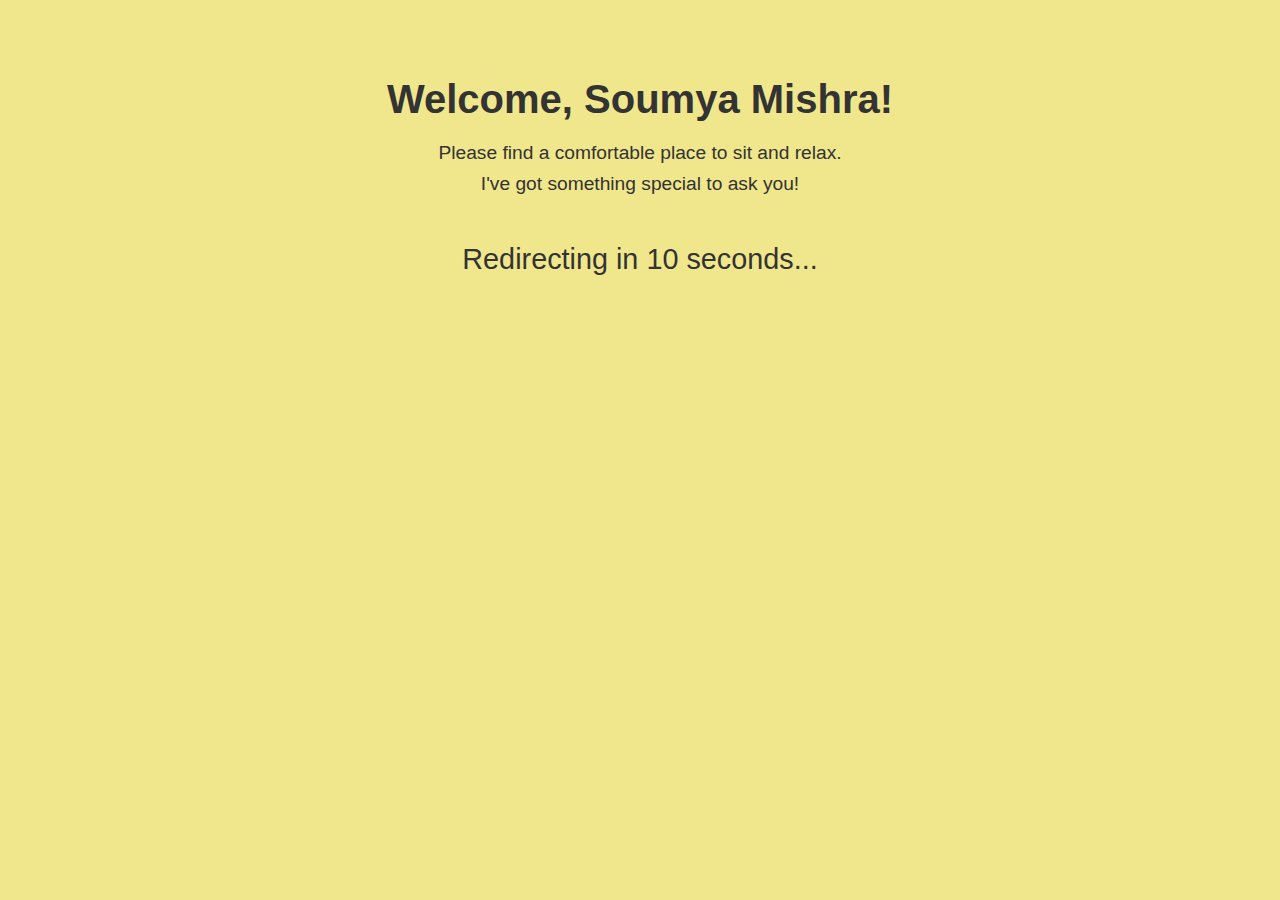
<file: index.html>
<!DOCTYPE html>
<html lang="en">
<head>
    <meta charset="UTF-8">
    <title>Something for my Soumya Mishra ❤️</title>
    <style>
        body {
            background-color: #f0e68c;
            font-family: Arial, sans-serif;
            color: #333;
            text-align: center;
            margin: 0;
            padding: 50px;
        }
        h1 {
            font-size: 2.5em;
            margin-bottom: 0.5em;
        }
        p {
            font-size: 1.2em;
            margin: 0.5em 0;
        }
        .message {
            font-size: 1.5em;
            margin-top: 2em;
        }
        button {
            padding: 10px 20px;
            font-size: 1.2em;
            background-color: #ff69b4;
            color: white;
            border: none;
            border-radius: 5px;
            cursor: pointer;
            margin-top: 20px;
        }
        button:hover {
            background-color: #ff1493;
        }
    </style>
    <script>
        function redirectToMainPage() {
            setTimeout(function() {
                location.href = 'index2.html';
            }, 10000); // Redirects after 10 seconds
        }
    </script>
</head>
<body onload="redirectToMainPage()">
    <h1>Welcome, Soumya Mishra!</h1>
    <p>Please find a comfortable place to sit and relax.</p>
    <p>I've got something special to ask you!</p>
    <div class="message">
        <p>Redirecting in 10 seconds...</p>
    </div>
</body>
</html>
</file>
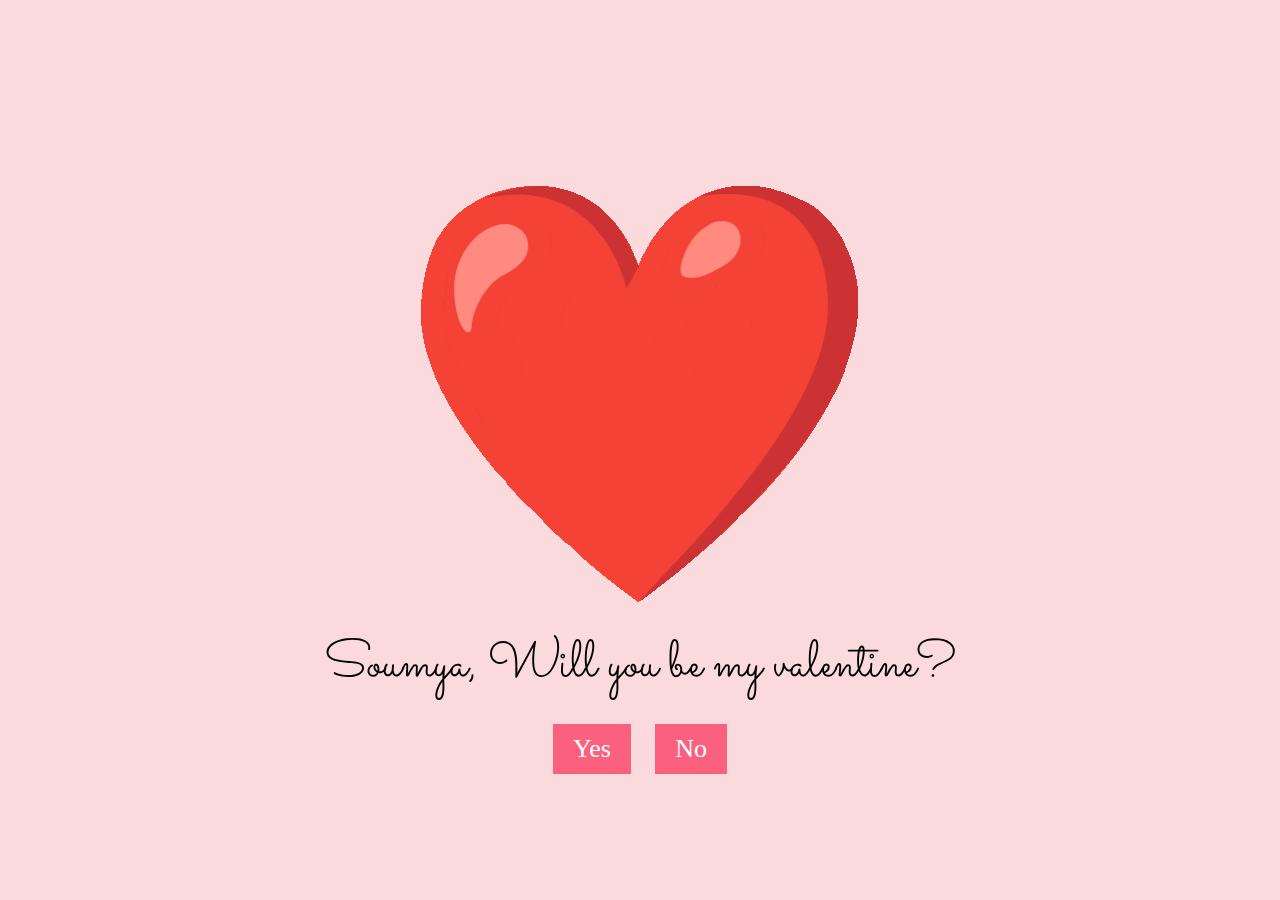
<file: index2.html>
<!DOCTYPE html>
<html lang="en">
<head>
    <meta charset="UTF-8">
    <meta name="viewport" content="width=device-width, initial-scale=1.0">
    <title>Will You Be My Valentine?</title>
    <link rel="stylesheet" href="https://fonts.googleapis.com/css2?family=Sacramento&display=swap">
    <link rel="stylesheet" href="style.css"> 
<body>
    <div id="container">
        <div id="image-container"></div>
        <div id="text-container">
            <div id="question">Soumya, Will you be my valentine?</div>
            <div id="options">
                <button id="yes-button" onclick="selectOption('yes')">Yes</button> 
                <button id="no-button" onclick="selectOption('no')">No</button>
        </div>
    </div>

    <script src="script.js"></script>
    
    <audio autoplay>
        <source src="wanna.mp3" type="audio/mpeg">
    </audio>
</body>
</html>
</file>
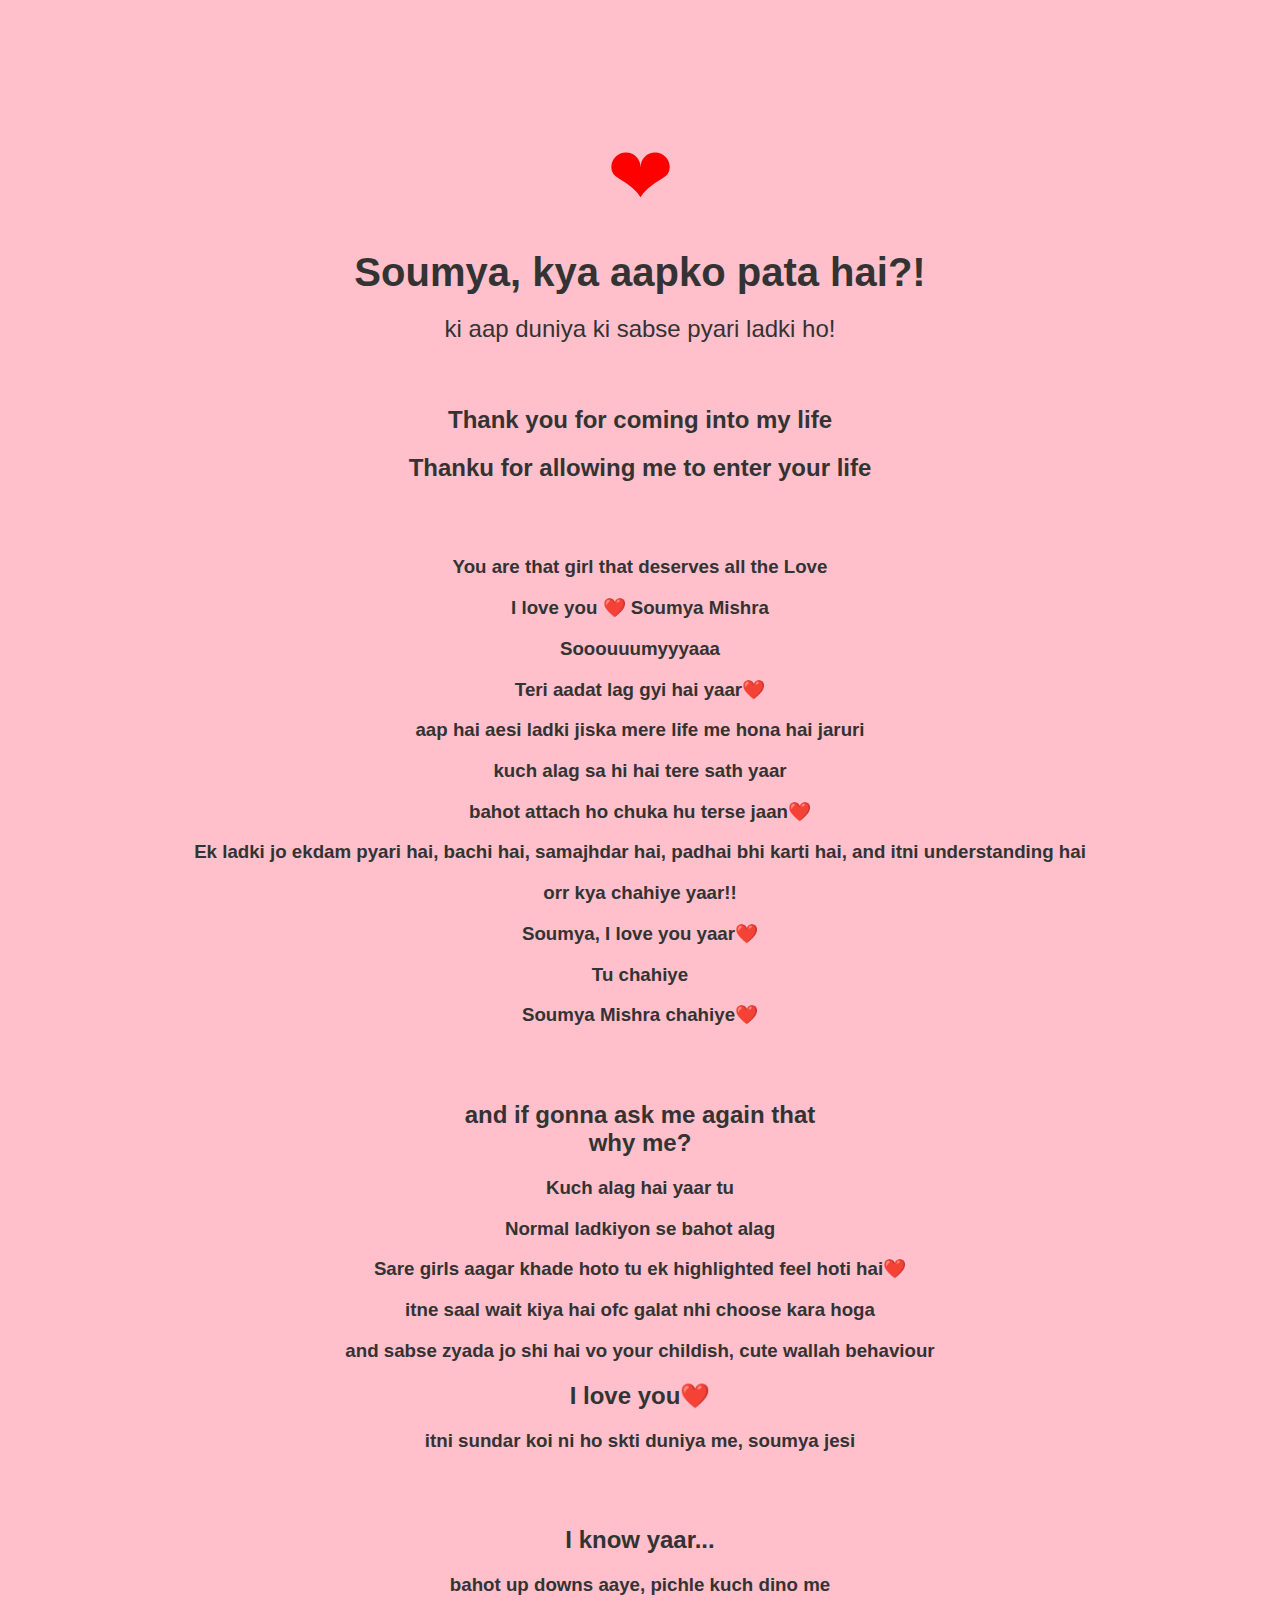
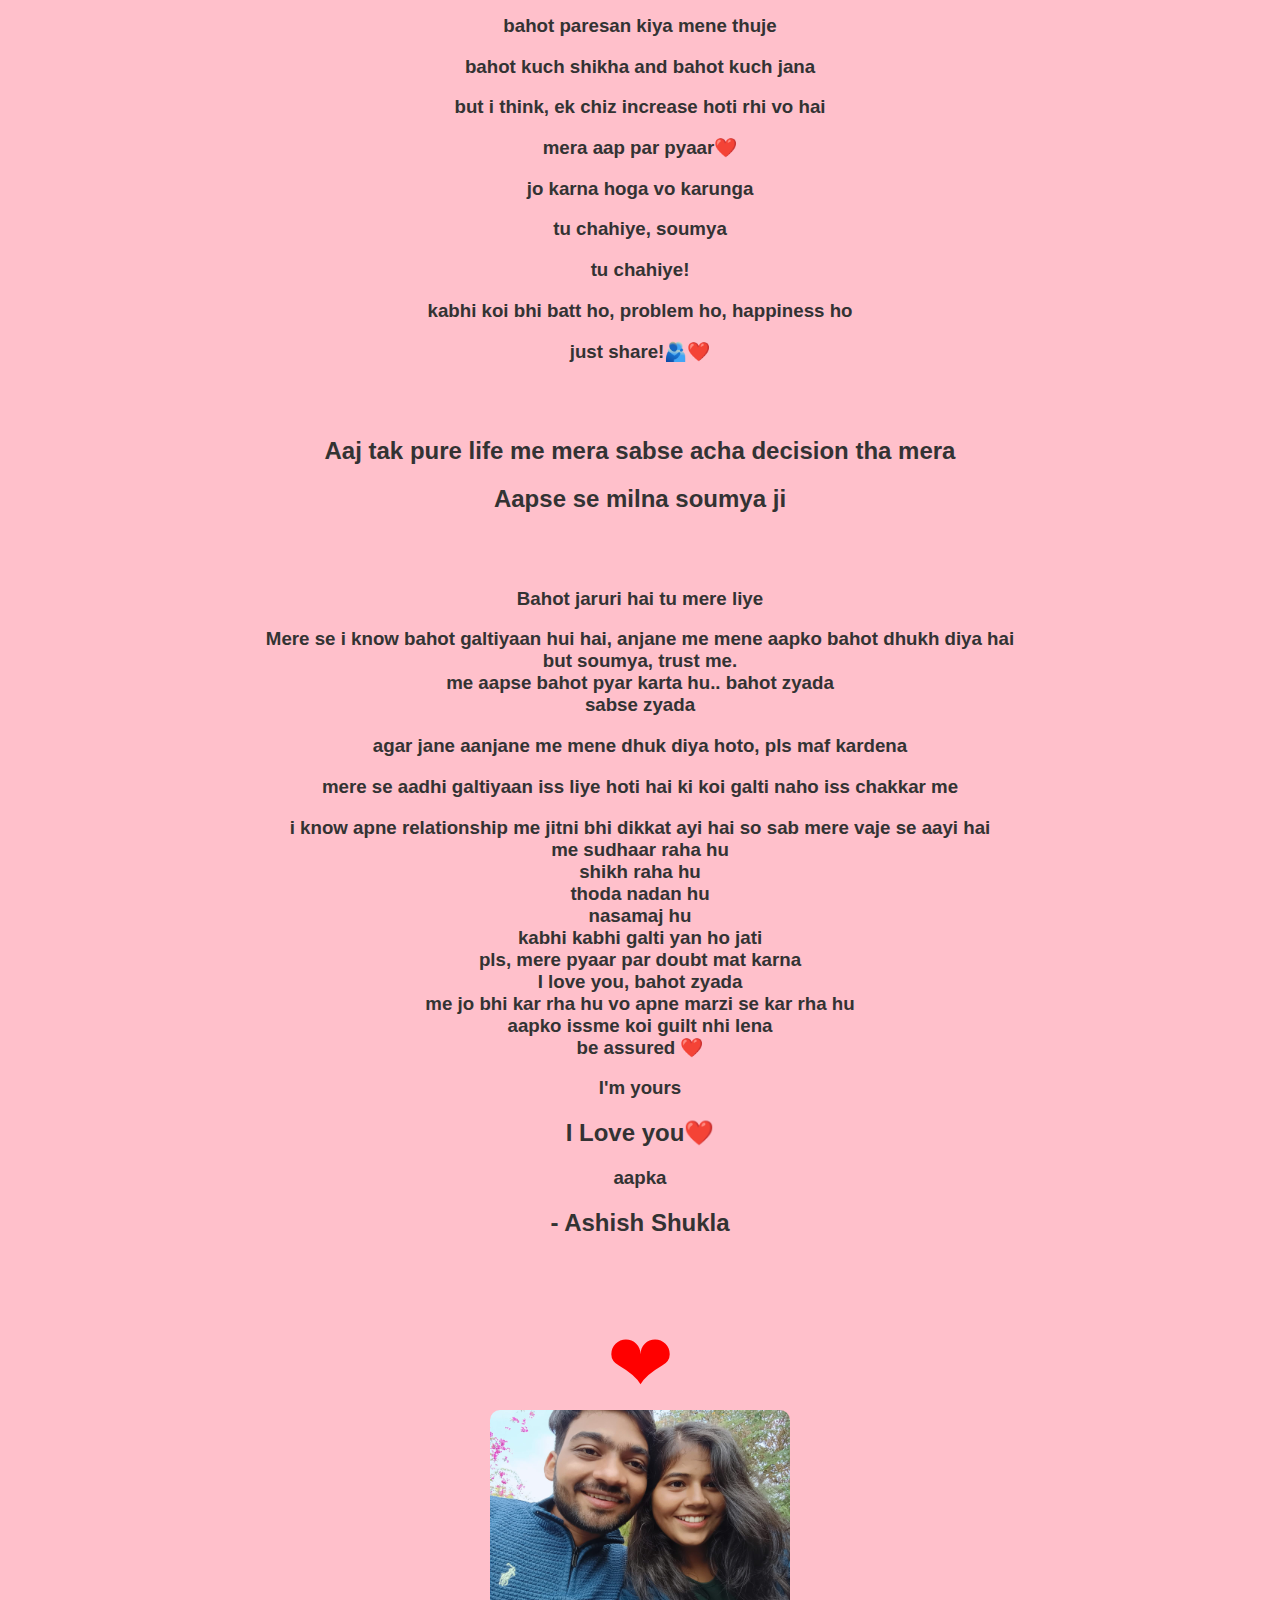
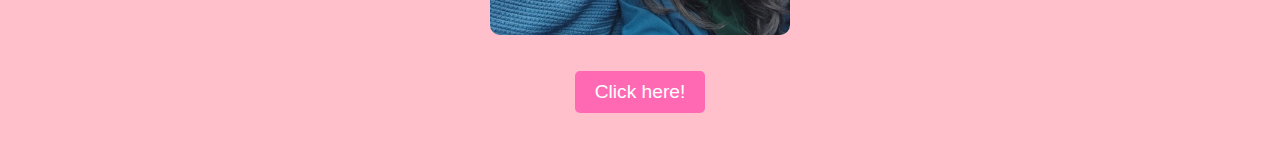
<file: msg.html>
<!DOCTYPE html>
<html lang="en">
<head>
    <meta charset="UTF-8">
    <title>Special Message</title>
    <style>
        body {
            background-color: #ffc0cb;
            font-family: 'Comic Sans MS', cursive, sans-serif;
            color: #333;
            text-align: center;
            margin: 0;
            padding: 50px;
        }
        h1 {
            font-size: 2.5em;
            margin-bottom: 0.5em;
        }
        p {
            font-size: 1.5em;
            margin: 0.3em 0;
        }
        .heart {
            font-size: 5em;
            color: red;
            margin-top: 1em;
            animation: heartbeat 1.5s infinite;
        }
        @keyframes heartbeat {
            0% { transform: scale(1); }
            25% { transform: scale(1.2); }
            50% { transform: scale(1); }
            75% { transform: scale(1.2); }
            100% { transform: scale(1); }
        }
        .button-container {
            margin-top: 2em;
        }
        button {
            padding: 10px 20px;
            font-size: 1.2em;
            background-color: #ff69b4;
            color: white;
            border: none;
            border-radius: 5px;
            cursor: pointer;
        }
        button:hover {
            background-color: #ff1493;
        }
    </style>
</head>
<body>

    
    <audio autoplay loop>
        <source src="chand.mp3" type="audio/mpeg">
    </audio>


    <div class="heart">&#10084;</div>
    <h1>Soumya, kya aapko pata hai?!</h1>
    <p>ki aap duniya ki sabse pyari ladki ho!</p> <br><br>
    <h2>Thank you for coming into my life</h2>
    <h2>Thanku for allowing me to enter your life</h2> <br><br>
    <h3>You are that girl that deserves all the Love</h3>
    <h3>I love you ❤️ Soumya Mishra</h3>
    <h3>Sooouuumyyyaaa</h3>
    <h3>Teri aadat lag gyi hai yaar❤️</h3>
    <h3>aap hai aesi ladki jiska mere life me hona hai jaruri</h3>
    <h3>kuch alag sa hi hai tere sath yaar</h3>
    <h3>bahot attach ho chuka hu terse jaan❤️</h3>
    <h3>Ek ladki jo ekdam pyari hai, bachi hai, samajhdar hai, padhai bhi karti hai, and itni understanding hai</h3>
    <h3>orr kya chahiye yaar!!</h3>
    <h3>Soumya, I love you yaar❤️</h3>
    <h3>Tu chahiye</h3>
    <h3>Soumya Mishra chahiye❤️</h3> <br><br>

    <h2>and if gonna ask me again that <br> why me?</h2>
    <h3>Kuch alag hai yaar tu</h3>
    <h3>Normal ladkiyon se bahot alag</h3>
    <h3>Sare girls aagar khade hoto tu ek highlighted feel hoti hai❤️</h3>
    <h3>itne saal wait kiya hai ofc galat nhi choose kara hoga</h3>
    <h3>and sabse zyada jo shi hai vo your childish, cute wallah behaviour</h3>
    <h2>I love you❤️</h2>
    <h3>itni sundar koi ni ho skti duniya me, soumya jesi</h3> <br><br>

    <h2>I know yaar...</h2>
    <h3>bahot up downs aaye, pichle kuch dino me</h3>
    <h3>bahot paresan kiya mene thuje</h3>
    <h3>bahot kuch shikha and bahot kuch jana</h3>
    <h3>but i think, ek chiz increase hoti rhi vo hai</h3>
    <h3>mera aap par pyaar❤️</h3>
    <h3>jo karna hoga vo karunga</h3>
    <h3>tu chahiye, soumya </h3>
    <h3>tu chahiye! </h3>
    <h3>kabhi koi bhi batt ho, problem ho, happiness ho</h3>
    <h3>just share!🫂❤️</h3> <br><br>
    <h2>Aaj tak pure life me mera sabse acha decision tha mera</h2>
    <h2>Aapse se milna soumya ji</h2>
   
    <br><br>
    <h3>Bahot jaruri hai tu mere liye</h3>
    <h3>Mere se i know bahot galtiyaan hui hai, anjane me mene aapko bahot dhukh diya hai <br> but soumya, trust me. <br>me aapse bahot pyar karta hu.. bahot zyada <br>sabse zyada</h3>
<h3>agar jane aanjane me mene dhuk diya hoto, pls maf kardena</h3>
<h3>mere se aadhi galtiyaan iss liye hoti hai ki koi galti naho iss chakkar me</h3>
<h3>i know apne relationship me jitni bhi dikkat ayi hai so sab mere vaje se aayi hai <br>me sudhaar raha hu <br>shikh raha hu <br>thoda nadan hu <br>nasamaj hu <br>kabhi kabhi galti yan ho jati <br>pls, mere pyaar par doubt mat karna <br>I love you, bahot zyada <br>me jo bhi kar rha hu vo apne marzi se kar rha hu <br>aapko issme koi guilt nhi lena <br>be assured ❤️</h3>
    
    <h3>I'm yours </h3>
    <h2>I Love you❤️</h2>
    <h3>aapka</h3>
    <h2>- Ashish Shukla</h2>


    <h2></h2>


    <p></p>

    <div class="heart">&#10084;</div>


    <img src="images/a1.jpg" alt="Us" style="width:300px;border-radius:10px;">
  
    <div class="button-container">
        <button onclick="location.href='photos.html';">Click here!</button>
    </div>
</body>
</html>
</file>
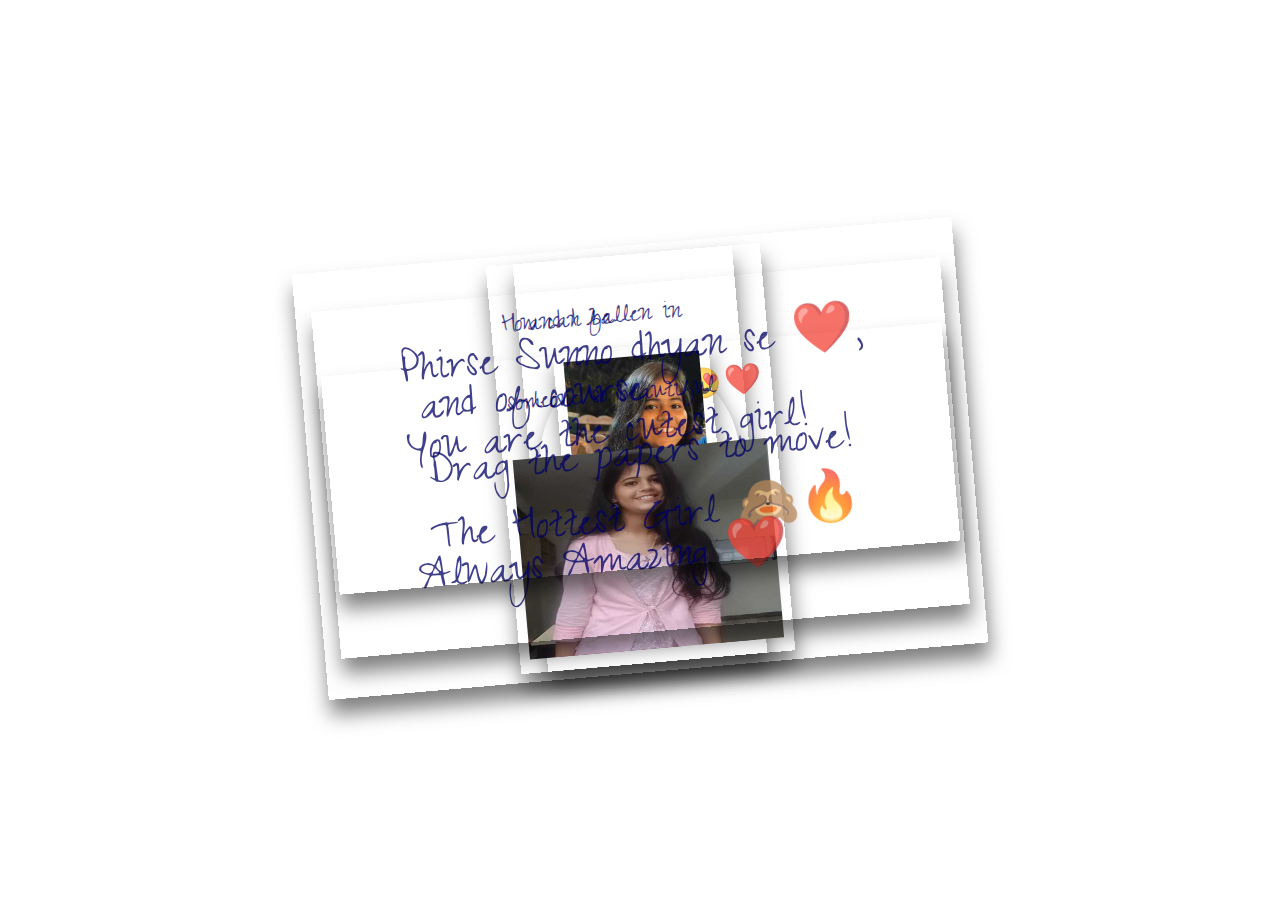
<file: photos.html>
<!DOCTYPE html>
<html lang="en" >
<head>
  <meta charset="UTF-8">
  <title>Soumya ❤️ Photos</title>
  <link rel='stylesheet' href='https://fonts.googleapis.com/css2?family=Short+Stack&amp;family=Homemade+Apple&amp;display=swap'><link rel="stylesheet" href="./style2.css">

</head>
<body>
    
  <audio autoplay>
    <source src="tumhi.mp3" type="audio/mpeg">
</audio>
<div class="paper heart">

</div>

  
<div class="paper image">
  <p> and I fallen in</p>
    <p>Love with You 😍 </p>
   <img src="images/a4.jpg" />
</div>

<div class="paper image">
  <p</p>
  <img src="images/a2.jpg" />
</div>

<div class="paper image">
  <p>How can be </p>
   <p> someone so beautiful ❤️ </p>

  <img src="images/a3.jpg" />
</div>



<div class="paper red">
<p class="p1"> and of course </p>
<p class="p2">The Hottest Girl 🙈🔥</p>
</div>

<div class="paper">
<p class="p1">Phirse Sunno dhyan se ❤️, <br> You are the cutest girl! </p>
  <p class="p1">Always Amazing <span style="color: red !important;">❤️</span></p>
</div>

<div class="paper">
<p class="p1">Drag the papers to move!</p>
</div>
  <script  src="./script2.js"></script>





</body>
</html>
</file>
<file: style.css>
body {
    font-family: Arial, sans-serif; 
    text-align: center; 
    margin: 0;
    background-color: #FADADD; 

#container {
    display: flex;
    flex-direction: column; 
    align-items: center; 
    justify-content: center; 
    height: 100vh; 
}

#image-container {
}

#question {
    font-family: 'Sacramento', cursive; 
    font-size: 52px; 
}

#options {
    margin-top: 20px; 
}

button {
    padding: 10px 20px; 
    margin: 0 10px;
    font-size: 26px; 
    font-family: 'Fantasy', cursive; 
    background-color: #FB607F;
    color: white; 
    border: none; 
    cursor: pointer; 
}



#go-to-msg-button {
    display: block;
    margin: 20px auto;
    padding: 10px 20px;
    font-size: 18px;
    background-color: #17a2b8; 
}

#go-to-msg-button:hover {
    background-color: #138496;
}
</file>
<file: style2.css>
@import url('https://fonts.googleapis.com/css2?family=Zeyada&display=swap');




body {
  height: 100vh;
  display: flex;
  align-items: center;
  justify-content: center;

  background-size: 1000px;
  background-image: url("https://img.freepik.com/free-photo/blurred-pop-abstract-background-pink_58702-1695.jpg");
  background-position: center center;
}

.paper {
  background-image: url("https://img.freepik.com/free-vector/pink-gradient-background_78370-3286.jpg");
  background-size: 500px;
  background-position: center center;
  padding: 20px 100px;
/*  min-width: 800px; */
  
  transform: rotateZ(-5deg);
  box-shadow: 1px 15px 20px 0px rgba(0,0,0,0.5);
  
  position: absolute;
}

.paper.heart {
  position: relative;
  width: 200px;
  height: 200px;
  padding: 0;
  border-radius: 50%;
}

.paper.image {
  padding: 10px;
}
.paper.image p {
  font-size: 30px;
}

img {
  max-height: 200px;
  width: 100%;
  user-select: none;
}

.paper.heart::after {
  content: "";
  background-image: url('https://cdn.pixabay.com/photo/2016/03/31/19/25/cartoon-1294994__340.png');
  width: 100%;
  height: 100%;
  position: absolute;
  top: 0;
  left: 0;
  background-size: 150px;
  background-position: center center;
  background-repeat: no-repeat;
  opacity: 0.6;
}

p {
  font-family: 'Zeyada';
  font-size: 50px;
  color: rgb(0,0,100);
  opacity: 0.75;
  user-select: none;
  
  // filter: drop-shadow(2px 1.5px 1px rgba(0,0,105,0.9));
}
</file>
